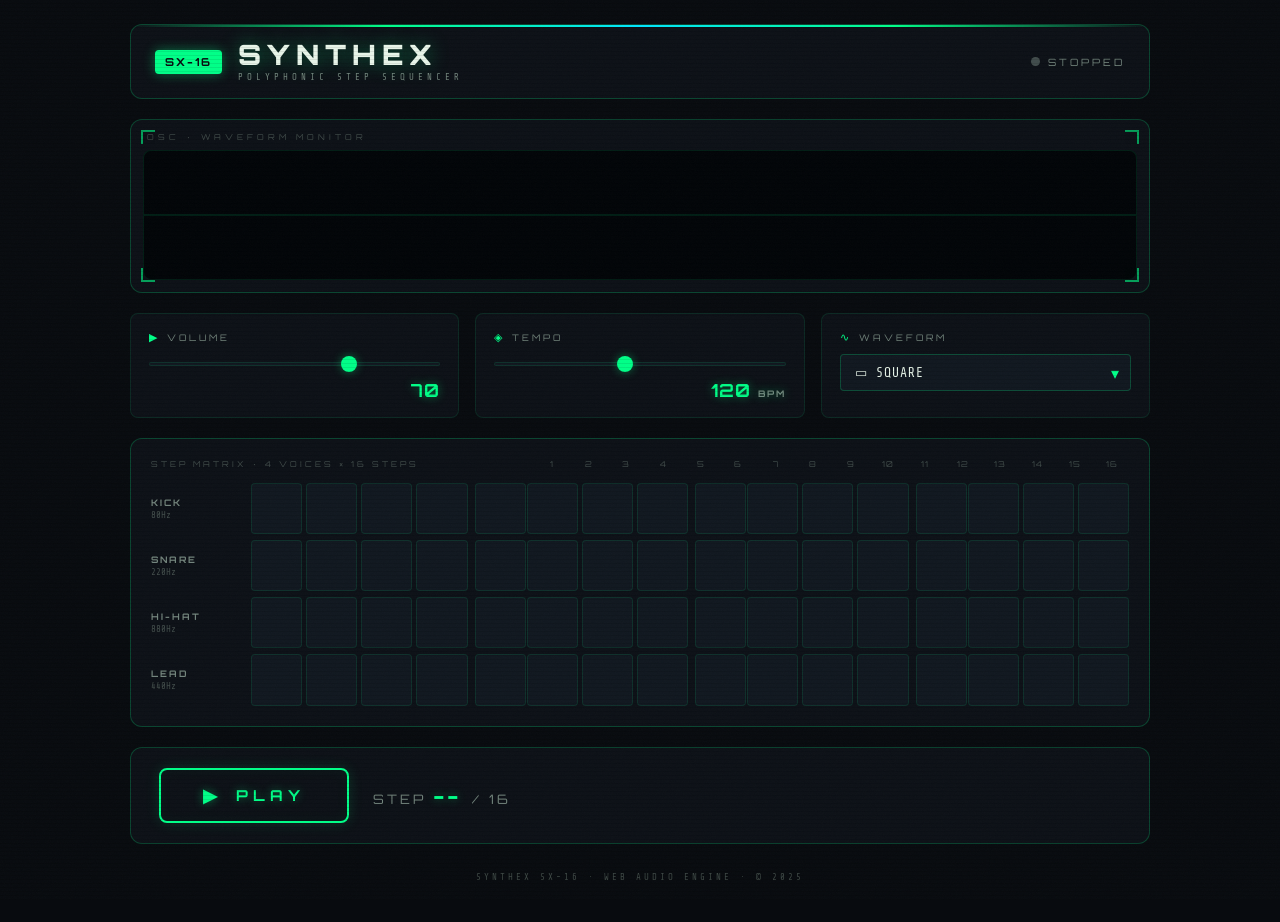
<file: index.html>
<!DOCTYPE html>
<html lang="en">
<head>
  <meta charset="UTF-8" />
  <meta name="viewport" content="width=device-width, initial-scale=1.0" />
  <title>SYNTHEX — Step Sequencer</title>
  <link rel="stylesheet" href="style.css" />
  <link href="https://fonts.googleapis.com/css2?family=Share+Tech+Mono&family=Orbitron:wght@400;700;900&display=swap" rel="stylesheet" />
</head>
<body>

  <div class="scanline-overlay"></div>
  <div class="noise-overlay"></div>

  <div class="app-wrapper">

    <header class="app-header">
      <div class="header-left">
        <span class="logo-badge">SX-16</span>
        <div class="header-title-group">
          <h1 class="app-title">SYNTHEX</h1>
          <p class="app-subtitle">POLYPHONIC STEP SEQUENCER</p>
        </div>
      </div>
      <div class="header-status">
        <span class="status-dot" id="statusDot"></span>
        <span class="status-label" id="statusLabel">STOPPED</span>
      </div>
    </header>

    <section class="visualizer-section">
      <div class="visualizer-label">OSC · WAVEFORM MONITOR</div>
      <canvas id="visualizerCanvas" class="visualizer-canvas"></canvas>
      <div class="visualizer-corner tl"></div>
      <div class="visualizer-corner tr"></div>
      <div class="visualizer-corner bl"></div>
      <div class="visualizer-corner br"></div>
    </section>

    <section class="controls-section">
      <div class="control-group">
        <label class="ctrl-label" for="volumeSlider">
          <span class="ctrl-icon">▶</span> VOLUME
        </label>
        <div class="slider-track-wrap">
          <input type="range" id="volumeSlider" class="ctrl-slider" min="0" max="100" value="70" />
        </div>
        <span class="ctrl-value" id="volumeVal">70</span>
      </div>

      <div class="control-group">
        <label class="ctrl-label" for="tempoSlider">
          <span class="ctrl-icon">◈</span> TEMPO
        </label>
        <div class="slider-track-wrap">
          <input type="range" id="tempoSlider" class="ctrl-slider" min="40" max="220" value="120" />
        </div>
        <span class="ctrl-value" id="tempoVal">120 <small>BPM</small></span>
      </div>

      <div class="control-group control-group--select">
        <label class="ctrl-label" for="waveformSelect">
          <span class="ctrl-icon">∿</span> WAVEFORM
        </label>
        <div class="select-wrap">
          <select id="waveformSelect" class="ctrl-select">
            <option value="sine">── SINE</option>
            <option value="square" selected>▭ SQUARE</option>
            <option value="sawtooth">⊿ SAWTOOTH</option>
          </select>
          <span class="select-arrow">▾</span>
        </div>
      </div>
    </section>

    <section class="sequencer-section">
      <div class="grid-header">
        <div class="grid-header-label">STEP MATRIX · 4 VOICES × 16 STEPS</div>
        <div class="beat-numbers" id="beatNumbers"></div>
      </div>
      <div class="grid-body" id="gridBody"></div>
    </section>

    <section class="transport-section">
      <div class="transport-inner">
        <button class="transport-btn" id="playStopBtn">
          <span class="btn-icon" id="btnIcon">▶</span>
          <span class="btn-text" id="btnText">PLAY</span>
        </button>
        <div class="step-counter">
          STEP <span id="stepCounter">--</span> / 16
        </div>
      </div>
    </section>

    <footer class="app-footer">
      <span>SYNTHEX SX-16 · WEB AUDIO ENGINE · © 2025</span>
    </footer>

  </div>

  <script src="script.js"></script>
</body>
</html>
</file>
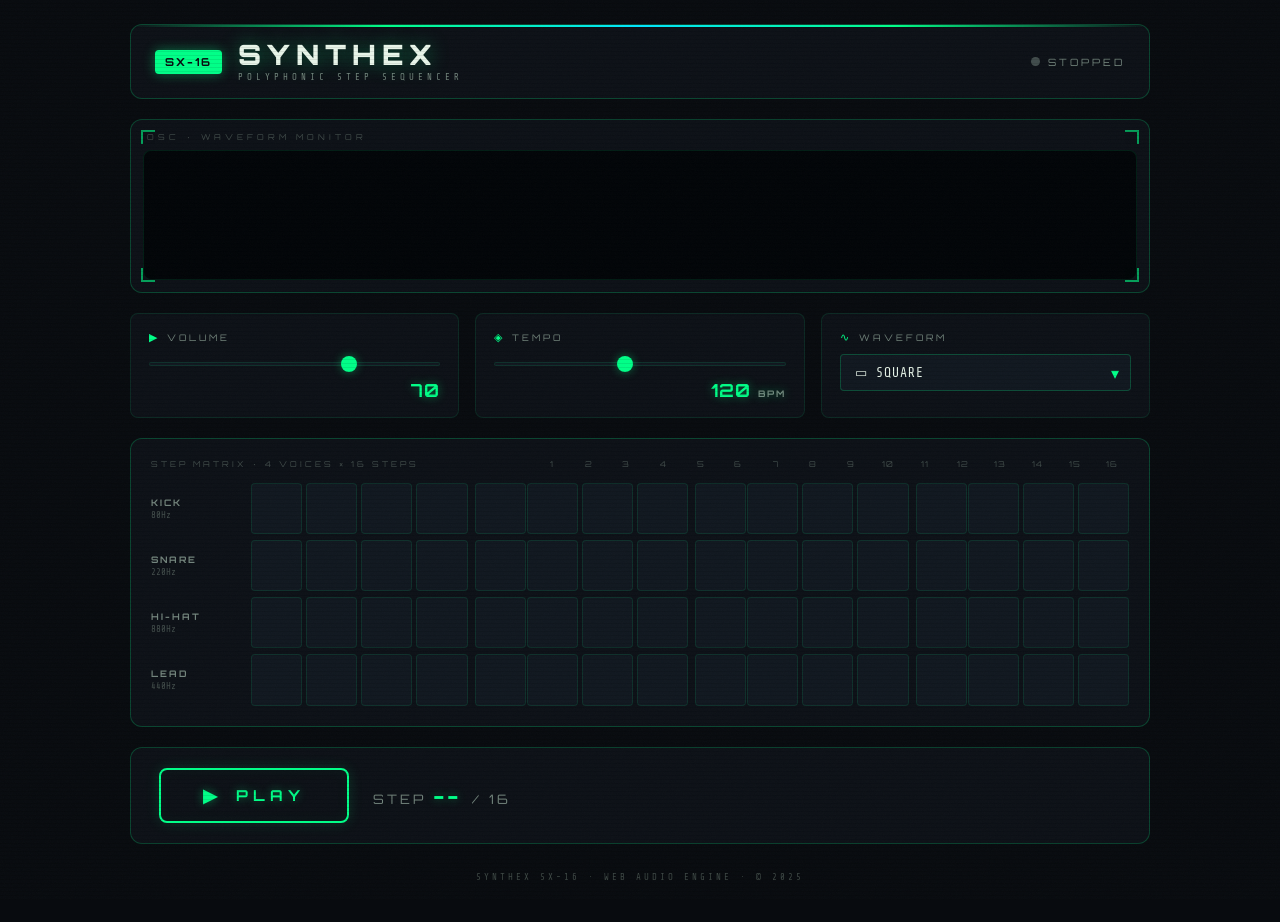
<file: index (1).html>
<!DOCTYPE html>
<html lang="en">
<head>
  <meta charset="UTF-8" />
  <meta name="viewport" content="width=device-width, initial-scale=1.0" />
  <title>SYNTHEX — Step Sequencer</title>
  <link rel="stylesheet" href="style.css" />
  <link href="https://fonts.googleapis.com/css2?family=Share+Tech+Mono&family=Orbitron:wght@400;700;900&display=swap" rel="stylesheet" />
</head>
<body>

  <div class="scanline-overlay"></div>
  <div class="noise-overlay"></div>

  <div class="app-wrapper">

    <!-- HEADER -->
    <header class="app-header">
      <div class="header-left">
        <span class="logo-badge">SX-16</span>
        <div class="header-title-group">
          <h1 class="app-title">SYNTHEX</h1>
          <p class="app-subtitle">POLYPHONIC STEP SEQUENCER</p>
        </div>
      </div>
      <div class="header-status">
        <span class="status-dot" id="statusDot"></span>
        <span class="status-label" id="statusLabel">STOPPED</span>
      </div>
    </header>

    <!-- VISUALIZER -->
    <section class="visualizer-section">
      <div class="visualizer-label">OSC · WAVEFORM MONITOR</div>
      <canvas id="visualizerCanvas" class="visualizer-canvas"></canvas>
      <div class="visualizer-corner tl"></div>
      <div class="visualizer-corner tr"></div>
      <div class="visualizer-corner bl"></div>
      <div class="visualizer-corner br"></div>
    </section>

    <!-- CONTROLS -->
    <section class="controls-section">

      <div class="control-group">
        <label class="ctrl-label" for="volumeSlider">
          <span class="ctrl-icon">▶</span> VOLUME
        </label>
        <div class="slider-track-wrap">
          <input type="range" id="volumeSlider" class="ctrl-slider" min="0" max="100" value="70" />
        </div>
        <span class="ctrl-value" id="volumeVal">70</span>
      </div>

      <div class="control-group">
        <label class="ctrl-label" for="tempoSlider">
          <span class="ctrl-icon">◈</span> TEMPO
        </label>
        <div class="slider-track-wrap">
          <input type="range" id="tempoSlider" class="ctrl-slider" min="40" max="220" value="120" />
        </div>
        <span class="ctrl-value" id="tempoVal">120 <small>BPM</small></span>
      </div>

      <div class="control-group control-group--select">
        <label class="ctrl-label" for="waveformSelect">
          <span class="ctrl-icon">∿</span> WAVEFORM
        </label>
        <div class="select-wrap">
          <select id="waveformSelect" class="ctrl-select">
            <option value="sine">── SINE</option>
            <option value="square" selected>▭ SQUARE</option>
            <option value="sawtooth">⊿ SAWTOOTH</option>
          </select>
          <span class="select-arrow">▾</span>
        </div>
      </div>

    </section>

    <!-- SEQUENCER GRID -->
    <section class="sequencer-section">
      <div class="grid-header">
        <div class="grid-header-label">STEP MATRIX · 4 VOICES × 16 STEPS</div>
        <div class="beat-numbers" id="beatNumbers"></div>
      </div>

      <div class="grid-body" id="gridBody">
        <!-- Rows injected by JS -->
      </div>
    </section>

    <!-- TRANSPORT -->
    <section class="transport-section">
      <div class="transport-inner">
        <button class="transport-btn" id="playStopBtn">
          <span class="btn-icon" id="btnIcon">▶</span>
          <span class="btn-text" id="btnText">PLAY</span>
        </button>
        <div class="step-counter">
          STEP <span id="stepCounter">--</span> / 16
        </div>
      </div>
    </section>

    <footer class="app-footer">
      <span>SYNTHEX SX-16 · WEB AUDIO ENGINE · © 2025</span>
    </footer>

  </div><!-- end app-wrapper -->

<script>
// ── CONFIG ──────────────────────────────────────────────
const ROWS = 4;
const STEPS = 16;
const ROW_NOTES = [
  { label: 'KICK',  freq: 80  },
  { label: 'SNARE', freq: 220 },
  { label: 'HI-HAT',freq: 880 },
  { label: 'LEAD',  freq: 440 },
];
const ROW_COLORS = ['--color-kick', '--color-snare', '--color-hat', '--color-lead'];

// ── STATE ────────────────────────────────────────────────
let isPlaying = false;
let currentStep = 0;
let scheduleTimer = null;
let audioCtx = null;
let analyser = null;
let masterGain = null;
let animFrameId = null;

// Grid: grid[row][step] = true/false
const grid = Array.from({ length: ROWS }, () => Array(STEPS).fill(false));

// ── DOM REFS ─────────────────────────────────────────────
const playStopBtn = document.getElementById('playStopBtn');
const btnIcon     = document.getElementById('btnIcon');
const btnText     = document.getElementById('btnText');
const statusDot   = document.getElementById('statusDot');
const statusLabel = document.getElementById('statusLabel');
const stepCounter = document.getElementById('stepCounter');
const volumeSlider= document.getElementById('volumeSlider');
const tempoSlider = document.getElementById('tempoSlider');
const volumeVal   = document.getElementById('volumeVal');
const tempoVal    = document.getElementById('tempoVal');
const waveformSel = document.getElementById('waveformSelect');
const canvas      = document.getElementById('visualizerCanvas');
const ctx2d       = canvas.getContext('2d');

// ── BUILD BEAT NUMBERS ───────────────────────────────────
const beatNumbers = document.getElementById('beatNumbers');
for (let s = 0; s < STEPS; s++) {
  const n = document.createElement('span');
  n.className = 'beat-num';
  n.textContent = s + 1;
  beatNumbers.appendChild(n);
}

// ── BUILD GRID ───────────────────────────────────────────
const gridBody = document.getElementById('gridBody');
const stepButtons = []; // stepButtons[row][step]

ROW_NOTES.forEach((note, row) => {
  const rowEl = document.createElement('div');
  rowEl.className = 'grid-row';
  rowEl.dataset.row = row;

  const rowLabel = document.createElement('div');
  rowLabel.className = 'row-label';
  rowLabel.innerHTML = `<span class="row-name">${note.label}</span><span class="row-freq">${note.freq}Hz</span>`;
  rowEl.appendChild(rowLabel);

  const stepsWrap = document.createElement('div');
  stepsWrap.className = 'row-steps';

  stepButtons[row] = [];
  for (let s = 0; s < STEPS; s++) {
    const btn = document.createElement('button');
    btn.className = 'step-btn';
    btn.dataset.row  = row;
    btn.dataset.step = s;
    btn.setAttribute('aria-label', `Row ${row+1} Step ${s+1}`);
    // group divider every 4
    if (s > 0 && s % 4 === 0) btn.classList.add('group-start');
    btn.addEventListener('click', () => toggleStep(row, s, btn));
    stepsWrap.appendChild(btn);
    stepButtons[row][s] = btn;
  }

  rowEl.appendChild(stepsWrap);
  gridBody.appendChild(rowEl);
});

function toggleStep(row, step, btn) {
  grid[row][step] = !grid[row][step];
  btn.classList.toggle('active', grid[row][step]);
}

// ── CONTROLS ─────────────────────────────────────────────
volumeSlider.addEventListener('input', () => {
  volumeVal.textContent = volumeSlider.value;
  if (masterGain) masterGain.gain.setTargetAtTime(volumeSlider.value / 100, audioCtx.currentTime, 0.01);
});

tempoSlider.addEventListener('input', () => {
  tempoVal.innerHTML = tempoSlider.value + ' <small>BPM</small>';
});

// ── AUDIO INIT ────────────────────────────────────────────
function initAudio() {
  if (audioCtx) return;
  audioCtx  = new (window.AudioContext || window.webkitAudioContext)();
  analyser  = audioCtx.createAnalyser();
  analyser.fftSize = 2048;
  masterGain = audioCtx.createGain();
  masterGain.gain.value = volumeSlider.value / 100;
  masterGain.connect(analyser);
  analyser.connect(audioCtx.destination);
}

// ── PLAY NOTE ─────────────────────────────────────────────
function playNote(freq, time) {
  const osc  = audioCtx.createOscillator();
  const gain = audioCtx.createGain();
  osc.type      = waveformSel.value;
  osc.frequency.setValueAtTime(freq, time);
  gain.gain.setValueAtTime(0.35, time);
  gain.gain.exponentialRampToValueAtTime(0.001, time + 0.18);
  osc.connect(gain);
  gain.connect(masterGain);
  osc.start(time);
  osc.stop(time + 0.2);
}

// ── SEQUENCER LOOP ────────────────────────────────────────
function getStepInterval() {
  return 60 / parseInt(tempoSlider.value) / 4; // 16th notes
}

function scheduleStep() {
  if (!isPlaying) return;
  // Highlight current step
  highlightStep(currentStep);

  // Fire active buttons
  ROW_NOTES.forEach((note, row) => {
    if (grid[row][currentStep]) {
      playNote(note.freq, audioCtx.currentTime);
    }
  });

  stepCounter.textContent = String(currentStep + 1).padStart(2, '0');
  currentStep = (currentStep + 1) % STEPS;
  scheduleTimer = setTimeout(scheduleStep, getStepInterval() * 1000);
}

function highlightStep(step) {
  // Remove previous playhead
  document.querySelectorAll('.step-btn.playing').forEach(b => b.classList.remove('playing'));
  for (let r = 0; r < ROWS; r++) {
    stepButtons[r][step].classList.add('playing');
  }
}

// ── PLAY / STOP ───────────────────────────────────────────
playStopBtn.addEventListener('click', () => {
  if (isPlaying) {
    stopSequencer();
  } else {
    startSequencer();
  }
});

function startSequencer() {
  initAudio();
  if (audioCtx.state === 'suspended') audioCtx.resume();
  isPlaying    = true;
  currentStep  = 0;
  playStopBtn.classList.add('playing');
  btnIcon.textContent  = '■';
  btnText.textContent  = 'STOP';
  statusDot.classList.add('active');
  statusLabel.textContent = 'PLAYING';
  scheduleStep();
  drawVisualizer();
}

function stopSequencer() {
  isPlaying = false;
  clearTimeout(scheduleTimer);
  cancelAnimationFrame(animFrameId);
  playStopBtn.classList.remove('playing');
  btnIcon.textContent  = '▶';
  btnText.textContent  = 'PLAY';
  statusDot.classList.remove('active');
  statusLabel.textContent = 'STOPPED';
  stepCounter.textContent = '--';
  document.querySelectorAll('.step-btn.playing').forEach(b => b.classList.remove('playing'));
  clearCanvas();
}

// ── VISUALIZER ────────────────────────────────────────────
function resizeCanvas() {
  canvas.width  = canvas.offsetWidth;
  canvas.height = canvas.offsetHeight;
}
window.addEventListener('resize', resizeCanvas);
resizeCanvas();

function clearCanvas() {
  ctx2d.clearRect(0, 0, canvas.width, canvas.height);
  ctx2d.fillStyle = 'rgba(0,0,0,0)';
  ctx2d.fillRect(0, 0, canvas.width, canvas.height);
  // draw idle flat line
  ctx2d.beginPath();
  ctx2d.strokeStyle = 'rgba(0,255,136,0.18)';
  ctx2d.lineWidth = 1.5;
  ctx2d.moveTo(0, canvas.height / 2);
  ctx2d.lineTo(canvas.width, canvas.height / 2);
  ctx2d.stroke();
}
clearCanvas();

function drawVisualizer() {
  if (!isPlaying) return;
  animFrameId = requestAnimationFrame(drawVisualizer);

  const bufferLen = analyser.fftSize;
  const dataArray = new Float32Array(bufferLen);
  analyser.getFloatTimeDomainData(dataArray);

  ctx2d.clearRect(0, 0, canvas.width, canvas.height);

  // subtle grid lines
  ctx2d.strokeStyle = 'rgba(0,255,136,0.05)';
  ctx2d.lineWidth = 1;
  for (let i = 1; i < 4; i++) {
    const y = (canvas.height / 4) * i;
    ctx2d.beginPath();
    ctx2d.moveTo(0, y);
    ctx2d.lineTo(canvas.width, y);
    ctx2d.stroke();
  }

  // waveform
  const gradient = ctx2d.createLinearGradient(0, 0, canvas.width, 0);
  gradient.addColorStop(0,   '#00ff88');
  gradient.addColorStop(0.5, '#00e5ff');
  gradient.addColorStop(1,   '#00ff88');

  ctx2d.lineWidth   = 2;
  ctx2d.strokeStyle = gradient;
  ctx2d.shadowBlur  = 14;
  ctx2d.shadowColor = '#00ff88';
  ctx2d.beginPath();

  const sliceW = canvas.width / bufferLen;
  let x = 0;
  for (let i = 0; i < bufferLen; i++) {
    const v = dataArray[i];
    const y = (canvas.height / 2) + v * (canvas.height * 0.42);
    if (i === 0) ctx2d.moveTo(x, y);
    else         ctx2d.lineTo(x, y);
    x += sliceW;
  }
  ctx2d.stroke();
  ctx2d.shadowBlur = 0;
}
</script>

</body>
</html>
</file>
<file: style.css>
/* ═══════════════════════════════════════════════════════
   SYNTHEX SX-16 — DARK INDUSTRIAL STYLESHEET
   ═══════════════════════════════════════════════════════ */

@import url('https://fonts.googleapis.com/css2?family=Share+Tech+Mono&family=Orbitron:wght@400;700;900&display=swap');

/* ── CSS VARIABLES ─────────────────────────────────────── */
:root {
  --bg-base:        #080b0f;
  --bg-panel:       #0d1117;
  --bg-surface:     #111820;
  --bg-raised:      #161e28;

  --border-dim:     rgba(0, 255, 136, 0.10);
  --border-mid:     rgba(0, 255, 136, 0.22);
  --border-bright:  rgba(0, 255, 136, 0.55);

  --accent:         #00ff88;
  --accent-dim:     rgba(0, 255, 136, 0.15);
  --accent-glow:    rgba(0, 255, 136, 0.40);
  --accent-cyan:    #00e5ff;
  --accent-amber:   #ffb300;
  --accent-red:     #ff3b5c;

  --color-kick:     #ff3b5c;
  --color-snare:    #ffb300;
  --color-hat:      #00e5ff;
  --color-lead:     #b97fff;

  --text-primary:   #e8f5e9;
  --text-secondary: rgba(200, 230, 210, 0.55);
  --text-dim:       rgba(200, 230, 210, 0.28);

  --font-display:   'Orbitron', monospace;
  --font-mono:      'Share Tech Mono', monospace;

  --radius-sm:      4px;
  --radius-md:      8px;
  --radius-lg:      12px;

  --transition:     0.18s cubic-bezier(0.4, 0, 0.2, 1);
}

/* ── RESET & BASE ──────────────────────────────────────── */
*, *::before, *::after {
  box-sizing: border-box;
  margin: 0;
  padding: 0;
}

html {
  font-size: 14px;
  -webkit-font-smoothing: antialiased;
}

body {
  background-color: var(--bg-base);
  color: var(--text-primary);
  font-family: var(--font-mono);
  min-height: 100vh;
  overflow-x: hidden;
  position: relative;
}

/* ── ATMOSPHERIC OVERLAYS ──────────────────────────────── */
.scanline-overlay {
  pointer-events: none;
  position: fixed;
  inset: 0;
  z-index: 999;
  background: repeating-linear-gradient(
    to bottom,
    transparent 0px,
    transparent 3px,
    rgba(0, 0, 0, 0.08) 3px,
    rgba(0, 0, 0, 0.08) 4px
  );
}

.noise-overlay {
  pointer-events: none;
  position: fixed;
  inset: 0;
  z-index: 998;
  opacity: 0.025;
  background-image: url("data:image/svg+xml,%3Csvg viewBox='0 0 256 256' xmlns='http://www.w3.org/2000/svg'%3E%3Cfilter id='noise'%3E%3CfeTurbulence type='fractalNoise' baseFrequency='0.9' numOctaves='4' stitchTiles='stitch'/%3E%3C/filter%3E%3Crect width='100%25' height='100%25' filter='url(%23noise)'/%3E%3C/svg%3E");
  background-size: 200px 200px;
}

/* ── APP WRAPPER ───────────────────────────────────────── */
.app-wrapper {
  max-width: 1060px;
  margin: 0 auto;
  padding: 24px 20px 40px;
  display: flex;
  flex-direction: column;
  gap: 20px;
}

/* ── HEADER ────────────────────────────────────────────── */
.app-header {
  display: flex;
  align-items: center;
  justify-content: space-between;
  padding: 16px 24px;
  background: var(--bg-panel);
  border: 1px solid var(--border-mid);
  border-radius: var(--radius-lg);
  position: relative;
  overflow: hidden;
}

.app-header::before {
  content: '';
  position: absolute;
  top: 0; left: 0; right: 0;
  height: 2px;
  background: linear-gradient(90deg, transparent, var(--accent), var(--accent-cyan), var(--accent), transparent);
  animation: headerLine 4s linear infinite;
}

@keyframes headerLine {
  0%   { opacity: 0.4; }
  50%  { opacity: 1; }
  100% { opacity: 0.4; }
}

.header-left {
  display: flex;
  align-items: center;
  gap: 16px;
}

.logo-badge {
  font-family: var(--font-display);
  font-size: 11px;
  font-weight: 700;
  letter-spacing: 2px;
  color: var(--bg-base);
  background: var(--accent);
  padding: 5px 10px;
  border-radius: var(--radius-sm);
  box-shadow: 0 0 12px var(--accent-glow);
}

.app-title {
  font-family: var(--font-display);
  font-size: 28px;
  font-weight: 900;
  letter-spacing: 6px;
  color: var(--text-primary);
  text-shadow: 0 0 20px var(--accent-glow);
  line-height: 1;
}

.app-subtitle {
  font-family: var(--font-mono);
  font-size: 9px;
  letter-spacing: 4px;
  color: var(--text-secondary);
  margin-top: 3px;
}

.header-status {
  display: flex;
  align-items: center;
  gap: 8px;
}

.status-dot {
  width: 9px;
  height: 9px;
  border-radius: 50%;
  background: var(--text-dim);
  transition: var(--transition);
  box-shadow: none;
}

.status-dot.active {
  background: var(--accent);
  box-shadow: 0 0 8px var(--accent), 0 0 16px var(--accent-glow);
  animation: pulse 1s ease-in-out infinite;
}

@keyframes pulse {
  0%, 100% { opacity: 1; }
  50%       { opacity: 0.5; }
}

.status-label {
  font-family: var(--font-display);
  font-size: 10px;
  letter-spacing: 3px;
  color: var(--text-secondary);
  min-width: 70px;
}

/* ── VISUALIZER ────────────────────────────────────────── */
.visualizer-section {
  position: relative;
  background: var(--bg-panel);
  border: 1px solid var(--border-mid);
  border-radius: var(--radius-lg);
  padding: 12px;
  overflow: hidden;
}

.visualizer-label {
  font-family: var(--font-display);
  font-size: 8px;
  letter-spacing: 4px;
  color: var(--text-dim);
  margin-bottom: 8px;
  padding-left: 4px;
}

.visualizer-canvas {
  display: block;
  width: 100%;
  height: 130px;
  background: #020508;
  border-radius: var(--radius-md);
  border: 1px solid var(--border-dim);
}

/* corner brackets */
.visualizer-corner {
  position: absolute;
  width: 14px;
  height: 14px;
  border-color: var(--accent);
  border-style: solid;
  opacity: 0.6;
}
.visualizer-corner.tl { top: 10px; left: 10px;  border-width: 2px 0 0 2px; }
.visualizer-corner.tr { top: 10px; right: 10px; border-width: 2px 2px 0 0; }
.visualizer-corner.bl { bottom: 10px; left: 10px;  border-width: 0 0 2px 2px; }
.visualizer-corner.br { bottom: 10px; right: 10px; border-width: 0 2px 2px 0; }

/* ── CONTROLS SECTION ──────────────────────────────────── */
.controls-section {
  display: grid;
  grid-template-columns: 1fr 1fr 1fr;
  gap: 16px;
}

.control-group {
  background: var(--bg-panel);
  border: 1px solid var(--border-dim);
  border-radius: var(--radius-md);
  padding: 16px 18px;
  display: flex;
  flex-direction: column;
  gap: 10px;
  transition: border-color var(--transition);
}

.control-group:hover {
  border-color: var(--border-mid);
}

.ctrl-label {
  font-family: var(--font-display);
  font-size: 9px;
  letter-spacing: 3px;
  color: var(--text-secondary);
  display: flex;
  align-items: center;
  gap: 7px;
}

.ctrl-icon {
  color: var(--accent);
  font-size: 11px;
}

/* ── SLIDERS ───────────────────────────────────────────── */
.slider-track-wrap {
  position: relative;
}

.ctrl-slider {
  -webkit-appearance: none;
  appearance: none;
  width: 100%;
  height: 4px;
  background: var(--bg-surface);
  border-radius: 2px;
  outline: none;
  cursor: pointer;
  border: 1px solid var(--border-dim);
}

.ctrl-slider::-webkit-slider-thumb {
  -webkit-appearance: none;
  appearance: none;
  width: 16px;
  height: 16px;
  border-radius: 50%;
  background: var(--accent);
  box-shadow: 0 0 10px var(--accent-glow);
  cursor: pointer;
  transition: transform var(--transition), box-shadow var(--transition);
}

.ctrl-slider::-webkit-slider-thumb:hover {
  transform: scale(1.3);
  box-shadow: 0 0 18px var(--accent);
}

.ctrl-slider::-moz-range-thumb {
  width: 16px;
  height: 16px;
  border-radius: 50%;
  background: var(--accent);
  box-shadow: 0 0 10px var(--accent-glow);
  cursor: pointer;
  border: none;
}

.ctrl-value {
  font-family: var(--font-display);
  font-size: 18px;
  font-weight: 700;
  color: var(--accent);
  text-shadow: 0 0 10px var(--accent-glow);
  text-align: right;
  letter-spacing: 1px;
}

.ctrl-value small {
  font-size: 9px;
  letter-spacing: 2px;
  color: var(--text-secondary);
}

/* ── SELECT ────────────────────────────────────────────── */
.select-wrap {
  position: relative;
}

.ctrl-select {
  -webkit-appearance: none;
  appearance: none;
  width: 100%;
  padding: 10px 36px 10px 14px;
  background: var(--bg-surface);
  border: 1px solid var(--border-mid);
  border-radius: var(--radius-sm);
  color: var(--text-primary);
  font-family: var(--font-mono);
  font-size: 13px;
  letter-spacing: 1px;
  cursor: pointer;
  outline: none;
  transition: border-color var(--transition);
}

.ctrl-select:hover,
.ctrl-select:focus {
  border-color: var(--accent);
  box-shadow: 0 0 8px var(--accent-dim);
}

.ctrl-select option {
  background: var(--bg-panel);
  color: var(--text-primary);
}

.select-arrow {
  position: absolute;
  right: 12px;
  top: 50%;
  transform: translateY(-50%);
  color: var(--accent);
  pointer-events: none;
  font-size: 16px;
}

/* ── SEQUENCER SECTION ─────────────────────────────────── */
.sequencer-section {
  background: var(--bg-panel);
  border: 1px solid var(--border-mid);
  border-radius: var(--radius-lg);
  padding: 20px;
}

.grid-header {
  display: flex;
  align-items: center;
  gap: 16px;
  margin-bottom: 14px;
}

.grid-header-label {
  font-family: var(--font-display);
  font-size: 8px;
  letter-spacing: 3px;
  color: var(--text-dim);
  white-space: nowrap;
}

.beat-numbers {
  display: grid;
  grid-template-columns: repeat(16, 1fr);
  gap: 4px;
  flex: 1;
  margin-left: 100px; /* align with step buttons */
}

.beat-num {
  font-family: var(--font-display);
  font-size: 8px;
  letter-spacing: 1px;
  color: var(--text-dim);
  text-align: center;
}

/* ── GRID ROWS ─────────────────────────────────────────── */
.grid-body {
  display: flex;
  flex-direction: column;
  gap: 6px;
}

.grid-row {
  display: flex;
  align-items: center;
  gap: 12px;
}

.row-label {
  width: 88px;
  min-width: 88px;
  display: flex;
  flex-direction: column;
  gap: 2px;
}

.row-name {
  font-family: var(--font-display);
  font-size: 9px;
  font-weight: 700;
  letter-spacing: 2px;
  color: var(--text-secondary);
}

.row-freq {
  font-family: var(--font-mono);
  font-size: 9px;
  color: var(--text-dim);
}

.row-steps {
  display: grid;
  grid-template-columns: repeat(16, 1fr);
  gap: 4px;
  flex: 1;
}

/* ── STEP BUTTONS ──────────────────────────────────────── */
.step-btn {
  aspect-ratio: 1;
  width: 100%;
  border-radius: var(--radius-sm);
  border: 1px solid var(--border-dim);
  background: var(--bg-surface);
  cursor: pointer;
  transition: all var(--transition);
  position: relative;
  overflow: hidden;
}

/* group separator every 4 */
.step-btn.group-start {
  margin-left: 3px;
}

.step-btn::after {
  content: '';
  position: absolute;
  inset: 0;
  border-radius: inherit;
  opacity: 0;
  transition: opacity var(--transition);
}

.step-btn:hover {
  border-color: var(--border-bright);
  background: var(--bg-raised);
  transform: scale(1.07);
}

/* Row-specific active colors */
.grid-row[data-row="0"] .step-btn.active {
  background: var(--color-kick);
  border-color: var(--color-kick);
  box-shadow: 0 0 8px rgba(255, 59, 92, 0.6), 0 0 16px rgba(255, 59, 92, 0.25);
}
.grid-row[data-row="1"] .step-btn.active {
  background: var(--color-snare);
  border-color: var(--color-snare);
  box-shadow: 0 0 8px rgba(255, 179, 0, 0.6), 0 0 16px rgba(255, 179, 0, 0.25);
}
.grid-row[data-row="2"] .step-btn.active {
  background: var(--color-hat);
  border-color: var(--color-hat);
  box-shadow: 0 0 8px rgba(0, 229, 255, 0.6), 0 0 16px rgba(0, 229, 255, 0.25);
}
.grid-row[data-row="3"] .step-btn.active {
  background: var(--color-lead);
  border-color: var(--color-lead);
  box-shadow: 0 0 8px rgba(185, 127, 255, 0.6), 0 0 16px rgba(185, 127, 255, 0.25);
}

/* Playing / playhead highlight */
.step-btn.playing {
  outline: 2px solid var(--accent);
  outline-offset: 1px;
  filter: brightness(1.4);
}

.step-btn.active.playing {
  filter: brightness(1.6) saturate(1.3);
  outline-color: #ffffff;
}

/* ── TRANSPORT SECTION ─────────────────────────────────── */
.transport-section {
  background: var(--bg-panel);
  border: 1px solid var(--border-mid);
  border-radius: var(--radius-lg);
  padding: 20px 28px;
}

.transport-inner {
  display: flex;
  align-items: center;
  gap: 24px;
}

/* Play/Stop button */
.transport-btn {
  display: flex;
  align-items: center;
  gap: 14px;
  padding: 16px 42px;
  background: transparent;
  border: 2px solid var(--accent);
  border-radius: var(--radius-md);
  color: var(--accent);
  font-family: var(--font-display);
  font-size: 15px;
  font-weight: 700;
  letter-spacing: 5px;
  cursor: pointer;
  text-shadow: 0 0 10px var(--accent-glow);
  box-shadow: 0 0 14px var(--accent-dim), inset 0 0 14px rgba(0, 255, 136, 0.04);
  transition: all 0.2s ease;
  position: relative;
  overflow: hidden;
}

.transport-btn::before {
  content: '';
  position: absolute;
  inset: 0;
  background: var(--accent-dim);
  opacity: 0;
  transition: opacity 0.2s;
}

.transport-btn:hover::before {
  opacity: 1;
}

.transport-btn:hover {
  box-shadow: 0 0 28px var(--accent-glow), inset 0 0 20px rgba(0, 255, 136, 0.08);
  transform: translateY(-1px);
}

.transport-btn:active {
  transform: translateY(1px);
}

.transport-btn.playing {
  border-color: var(--accent-red);
  color: var(--accent-red);
  text-shadow: 0 0 10px rgba(255, 59, 92, 0.6);
  box-shadow: 0 0 18px rgba(255, 59, 92, 0.35), inset 0 0 14px rgba(255, 59, 92, 0.06);
  animation: playGlow 1.5s ease-in-out infinite;
}

@keyframes playGlow {
  0%, 100% { box-shadow: 0 0 14px rgba(255, 59, 92, 0.3); }
  50%       { box-shadow: 0 0 28px rgba(255, 59, 92, 0.6); }
}

.btn-icon {
  font-size: 18px;
  line-height: 1;
}

.btn-text {
  font-size: 15px;
}

.step-counter {
  font-family: var(--font-display);
  font-size: 13px;
  letter-spacing: 3px;
  color: var(--text-secondary);
}

.step-counter span {
  color: var(--accent);
  font-size: 22px;
  font-weight: 700;
  text-shadow: 0 0 10px var(--accent-glow);
  margin-right: 4px;
}

/* ── FOOTER ────────────────────────────────────────────── */
.app-footer {
  text-align: center;
  font-family: var(--font-mono);
  font-size: 9px;
  letter-spacing: 3px;
  color: var(--text-dim);
  padding-top: 8px;
}

/* ── RESPONSIVE ─────────────────────────────────────────── */
@media (max-width: 768px) {
  .controls-section {
    grid-template-columns: 1fr 1fr;
  }
  .control-group--select {
    grid-column: 1 / -1;
  }
  .beat-numbers {
    display: none;
  }
  .app-title {
    font-size: 20px;
    letter-spacing: 4px;
  }
  .transport-btn {
    padding: 14px 28px;
    font-size: 13px;
  }
  .row-label {
    width: 60px;
    min-width: 60px;
  }
  .row-name {
    font-size: 7px;
    letter-spacing: 1px;
  }
  .row-freq {
    font-size: 7px;
  }
}

@media (max-width: 480px) {
  .controls-section {
    grid-template-columns: 1fr;
  }
  .app-header {
    flex-direction: column;
    align-items: flex-start;
    gap: 12px;
  }
}
</file>
